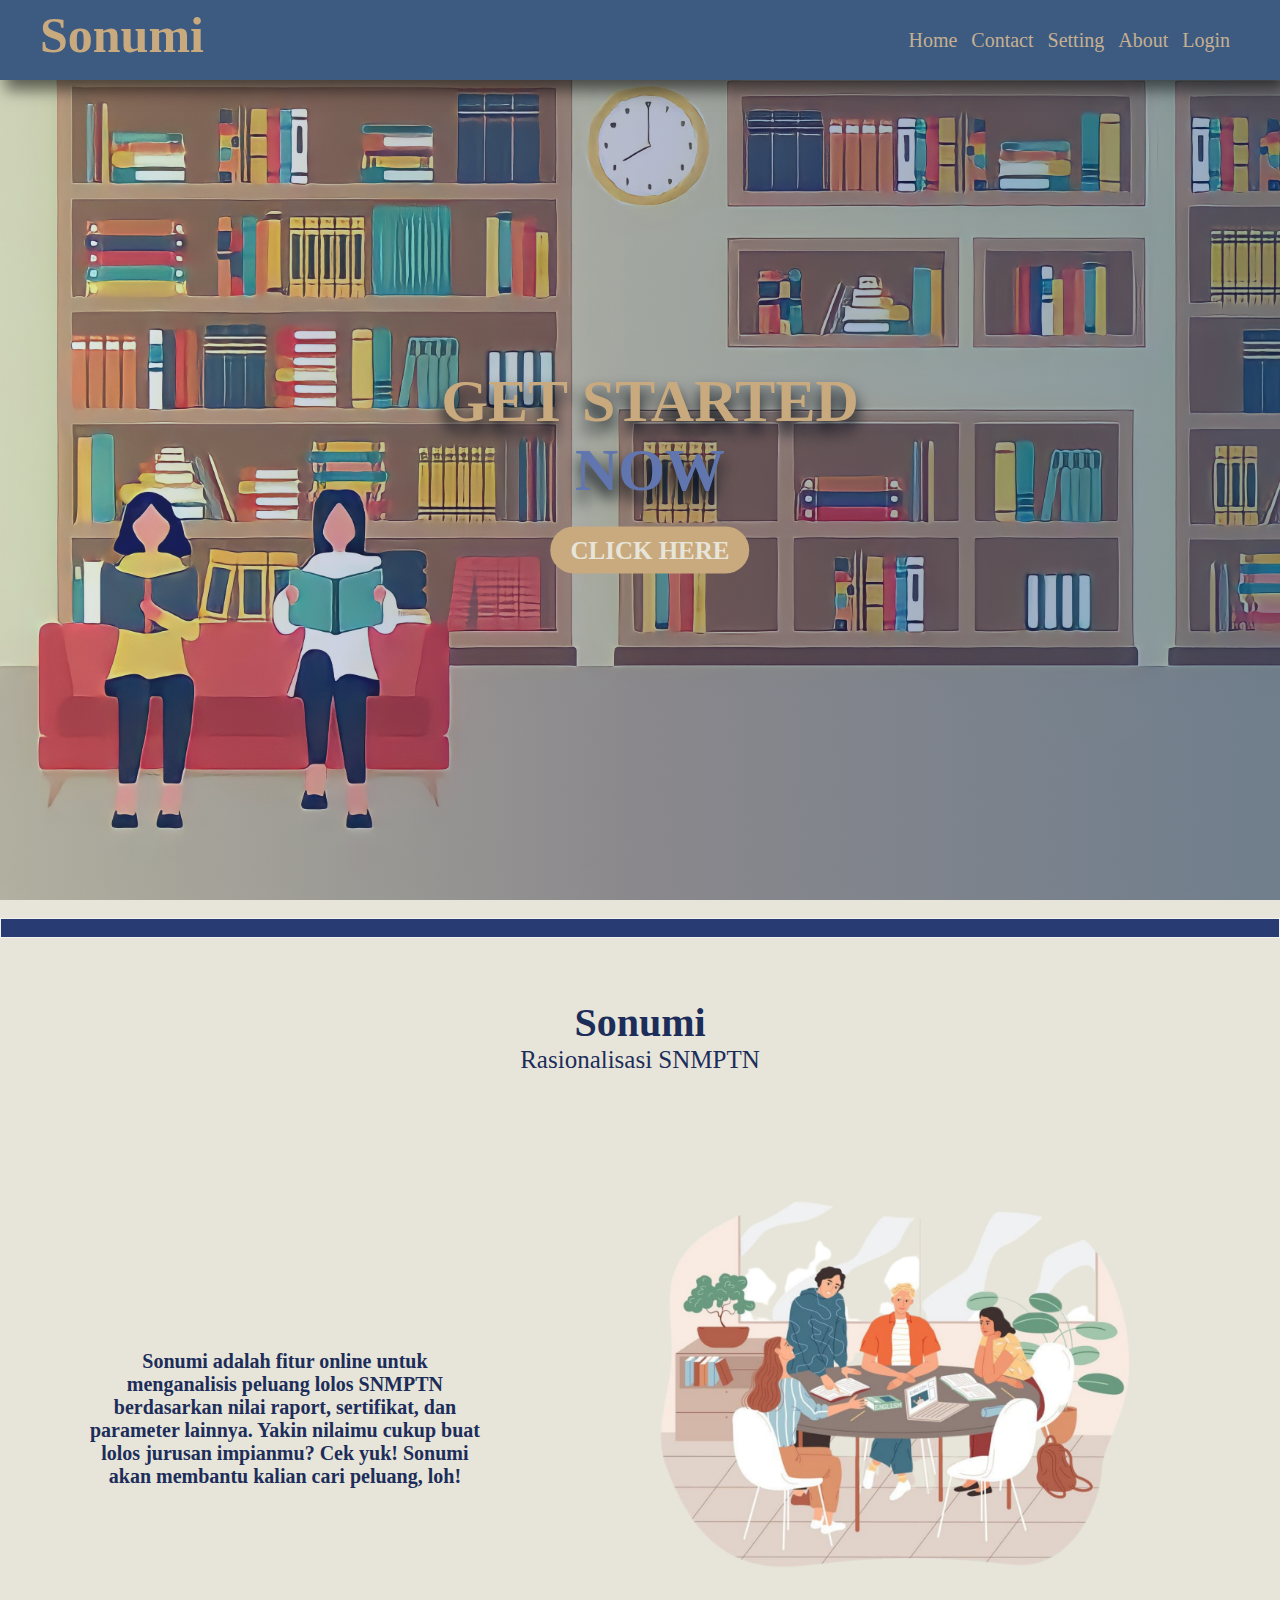
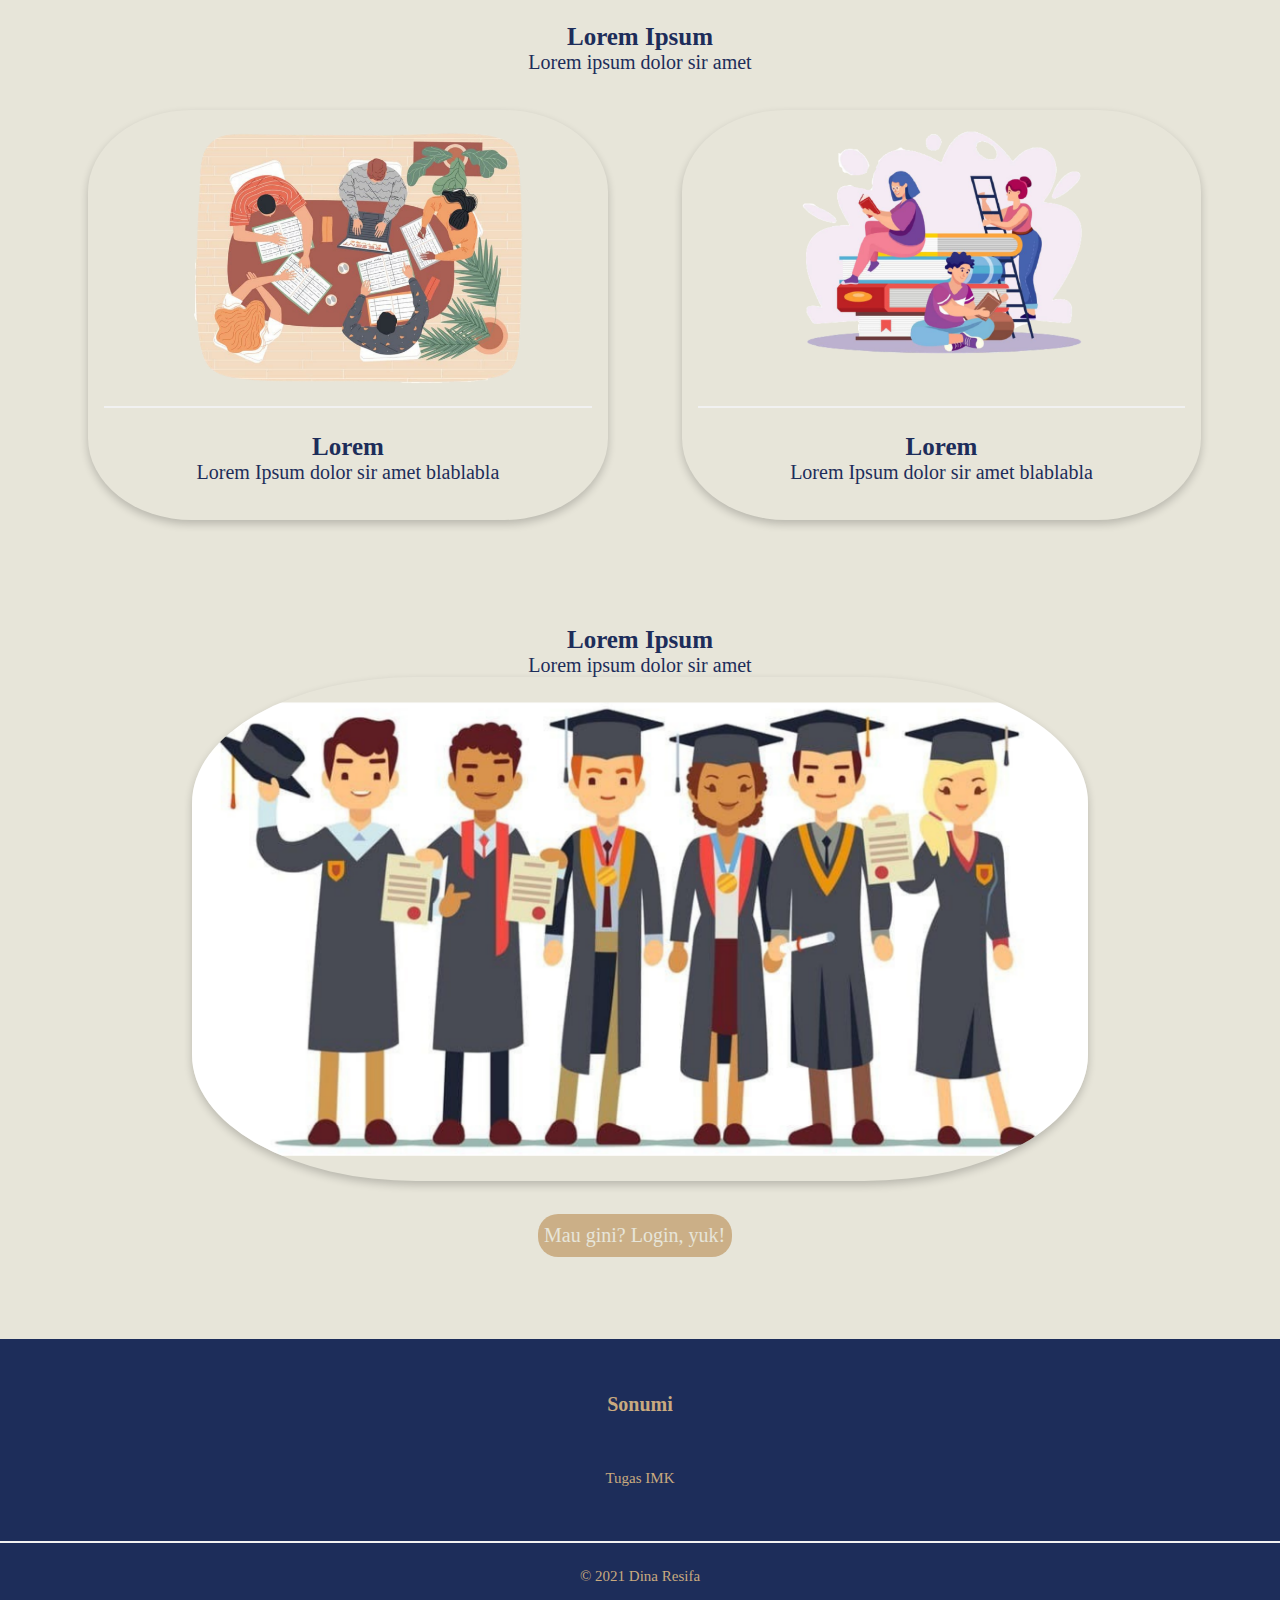
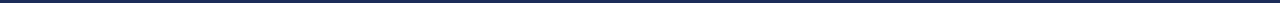
<file: index.html>
<!DOCTYPE html>
<html>
    <head>
        <title>Web IMK</title>
        <link href="style.css" type="text/css" rel="stylesheet" />
        <script src="isi.js"></script>
    </head>
    <body> 
        <header class="header">
            <div class="iniHeader">
                <h1 class="logo" id="logo"><a href="#">Sonumi</a></h1>  
                <nav class="navigation">
                    <a href="index.html">Home</a>
                    <a href="#">Contact</a>
                    <a href="#">Setting</a>
                    <a href="#">About</a>
                    <a button onclick="document.getElementById('id01').style.display='block'" style="width:auto;">Login</button></a>
                </nav>
            </div>
        </header>
        <section class="tlsndiGbr">
            <h1 class="tlsndiGbr-txt" style="color: #c9aa7f;"> Get Started
                <p><span> now </span></p>
                <p><span><a href="#hr" class="button">Click here</a></span></p> 
            </h1>     
        </section>
        <br>
        <hr id="hr" size="20px" color="#283B72">
        <br><br>
        <div class="isi">
            <h2 id="body1"> Sonumi </h2>
            <p style="font-size: 25px;"> Rasionalisasi SNMPTN </p>
            <br><br><br>
            <div class="gbrdanDesk">
                <img class="kanan" src="1.png"/>
                <br>
                <h3 id="tulisanDesk"> Sonumi adalah fitur online untuk menganalisis peluang lolos SNMPTN berdasarkan nilai raport, sertifikat, dan parameter lainnya. 
                    Yakin nilaimu cukup buat lolos jurusan impianmu? Cek yuk! Sonumi akan membantu kalian cari peluang, loh!
                </h3>
            </div>
            <br><br><br><br>
            
            <h4>Lorem Ipsum</h4>
            <p>Lorem ipsum dolor sir amet</p>
            <br><br>
            <div class="kumpulangbr">
                <div class="kolomgbr">
                    <div class="card">
                        <img src="2.png" alt="Lorem ipsum" style="width: 100%;">
                        <div class="deskAtas">
                            <hr size="2px" color="#1d2d5a">
                            <h6>Lorem</h6>
                            <p>Lorem Ipsum dolor sir amet blablabla</p>
                            <br><br>
                        </div>
                    </div>
                </div>
                <div class="kolomgbr">
                    <div class="card">
                        <img src="3.png" alt="Lorem ipsum" style="width: 100%;">
                        <div class="deskAtas">
                            <hr size="2px" color="#1d2d5a">
                            <h6>Lorem</h6>
                            <p>Lorem Ipsum dolor sir amet blablabla</p>
                            <br><br>
                        </div>
                    </div>
                </div>
            </div>

            <br><br><br><br><br>
            
            <h4>Lorem Ipsum</h4>
            <p>Lorem ipsum dolor sir amet</p>
            <img class="gambarAkhir" src="4.png" alt="grad">
            <br>
            <button type="submit" class="back"><a href="#logo">Mau gini? Login, yuk!</a></button>
            <br><br><br><br><br>

            <!-- <h5>Tunggu apa lagi? Ayo</h5>

            <button onclick="document.getElementById('id01').style.display='block'" class="tblLogin" style="width:auto; margin-left: 47.5%;">Login</button> -->

            <div id="id01" class="modal">
                <form action="halamanform.html" class="modal-content animate" method="get">
                    <div class="container">
                    <label for="usrname"><b>Username</b></label>
                    <input type="text" placeholder="Enter Username" name="usrname" required>

                    <label for="pswrd"><b>Password</b></label>
                    <input type="password" placeholder="Enter Password" name="pswrd" required>
                        
                    <button type="submit">Login</button>
                    <label>
                        <input type="checkbox" checked="checked" name="remember"> Remember me
                    </label>
                    </div>

                    <div class="container" style="background-color:#E7E5D9">
                        <button type="button" onclick="document.getElementById('id01').style.display='none'" class="cancelbtn">Cancel</button>
                        <span class="psw">Belum punya akun? <a button onclick="document.getElementById('id02').style.display='block'" style="width:auto; color:dodgerblue; cursor: pointer;">Register</button></a></span> 
                    </div>
                </form>
            </div>

            <!-- <h6>Belum punya akun?</h6>

            <button onclick="document.getElementById('id02').style.display='block'" class="tblSignUp" style="width:auto; margin-left: 47%;">Sign Up</button> -->

            <div id="id02" class="modal2">
                <!-- <span onclick="document.getElementById('id02').style.display='none'" class="close2" title="Close Modal">&times;</span> -->
                <form action="halamanform.html" class="modal-content2 animate" method="get">
                    <div class="container2">
                    <h1 id="register">Sign Up</h1>
                    <p>Isi form ini untuk membuat akun.</p>
                    <hr>
                    <label for="email"><b>Email</b></label>
                    <input type="text" placeholder="Enter Email" name="email" required>

                    <label for="psw"><b>Password</b></label>
                    <input type="password" placeholder="Enter Password" name="psw" required>

                    <label for="psw-repeat"><b>Repeat Password</b></label>
                    <input type="password" placeholder="Repeat Password" name="psw-repeat" required>
                    
                    <label>
                        <input type="checkbox" checked="checked" name="remember" style="margin-bottom:15px"> Remember me
                    </label>

                    <p>Sudah punya akun? <a button onclick="document.getElementById('id01').style.display='block'" style="width:auto; color:dodgerblue; cursor: pointer;">Login</button></a>.</p>
                    <br>
                    <button type="button" onclick="document.getElementById('id02').style.display='none'" class="cancelbtn2" sty>Cancel</button>
                    <button type="submit" class="signupbtn2">Sign Up</button>
                    
                    </div>
                </form>
        </div>
        </div>
        
        <footer id="footer" style="background-color: #1d2d5a">
            <div class="footer_copyright">
                <span
                    class="footer" style="color: #c9aa7f;">
                    <br><br><br>
                    <span><p style="font-weight: bold; font-size: 20px;">Sonumi</p></span>
                    <br><br><br>
                    <span><p>Tugas IMK</p></span>
                    <br><br><br>
                    <hr size="0.1px" color="c9aa7f">
                    <p> © 2021 Dina Resifa </p>
                    <br>
                </span>
            </div>
        </footer>
    </body>
</html>
</file>
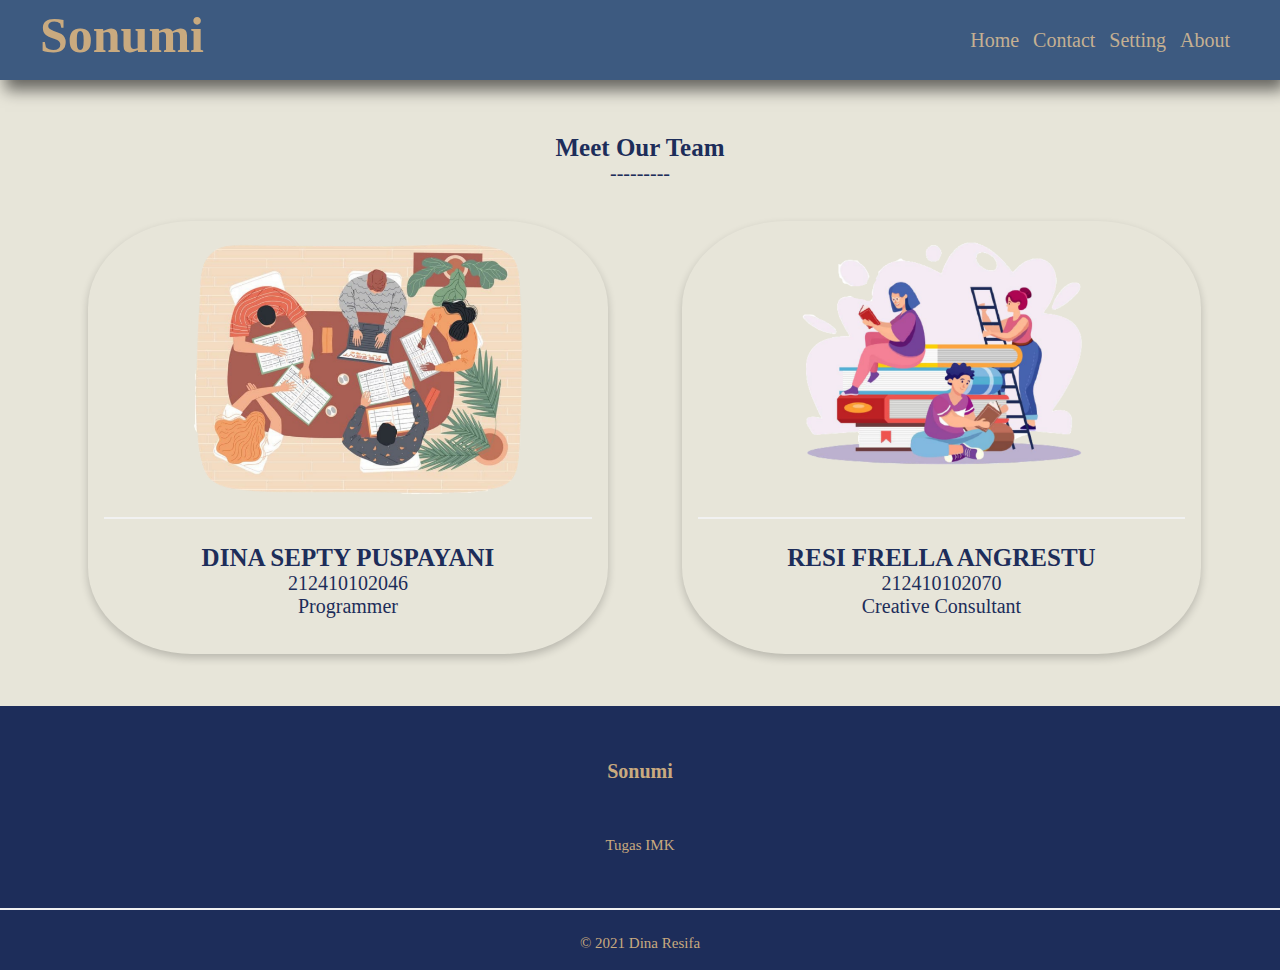
<file: about.html>
<!DOCTYPE html>
<html>
    <head>
        <title>Web IMK</title>
        <link href="style.css" type="text/css" rel="stylesheet" />
        <script src="isi.js"></script>
    </head>
    <body> 
        <header class="header3" id="header3">
            <div class="iniHeader">
                <h1 class="logo" id="logo"><a href="#">Sonumi</a></h1>  
                <nav class="navigation">
                    <a href="index.html">Home</a>
                    <a href="contact.html">Contact</a>
                    <a href="#">Setting</a>
                    <a href="about.html">About</a>
                </nav>
            </div>
        </header> 
        <br><br><br>
        <h4>Meet Our Team</h4>
        <p>---------</p>
        <br><br>
        <div class="kumpulangbr">
            <div class="kolomgbr">
                <div class="card">
                    <img src="2.png" alt="Lorem ipsum" style="width: 100%;">
                    <div class="deskAtas">
                        <hr size="2px" color="#1d2d5a">
                        <h6>DINA SEPTY PUSPAYANI</h6>
                        <p style="padding: 0 10px 0 10px;">212410102046</p>
                        <p style="padding: 0 10px 0 10px;">Programmer</p>
                        <br><br>
                    </div>
                </div>
            </div>
            <div class="kolomgbr">
                <div class="card">
                    <img src="3.png" alt="Lorem ipsum" style="width: 100%;">
                    <div class="deskAtas">
                        <hr size="2px" color="#1d2d5a">
                        <h6>RESI FRELLA ANGRESTU</h6>
                        <p style="padding: 0 10px 0 10px;">212410102070</p>
                        <p style="padding: 0 10px 0 10px;">Creative Consultant</p>
                        <br><br>
                    </div>
                </div>
            </div>
        </div>
        <br><br>
        <footer id="footer" style="background-color: #1d2d5a">
            <div class="footer_copyright">
                <span
                    class="footer" style="color: #c9aa7f;">
                    <br><br><br>
                    <span><p style="font-weight: bold; font-size: 20px;">Sonumi</p></span>
                    <br><br><br>
                    <span><p>Tugas IMK</p></span>
                    <br><br><br>
                    <hr size="0.1px" color="c9aa7f">
                    <p> © 2021 Dina Resifa </p>
                    <br>
                </span>
            </div>
        </footer>
    </body>
</html>
</file>
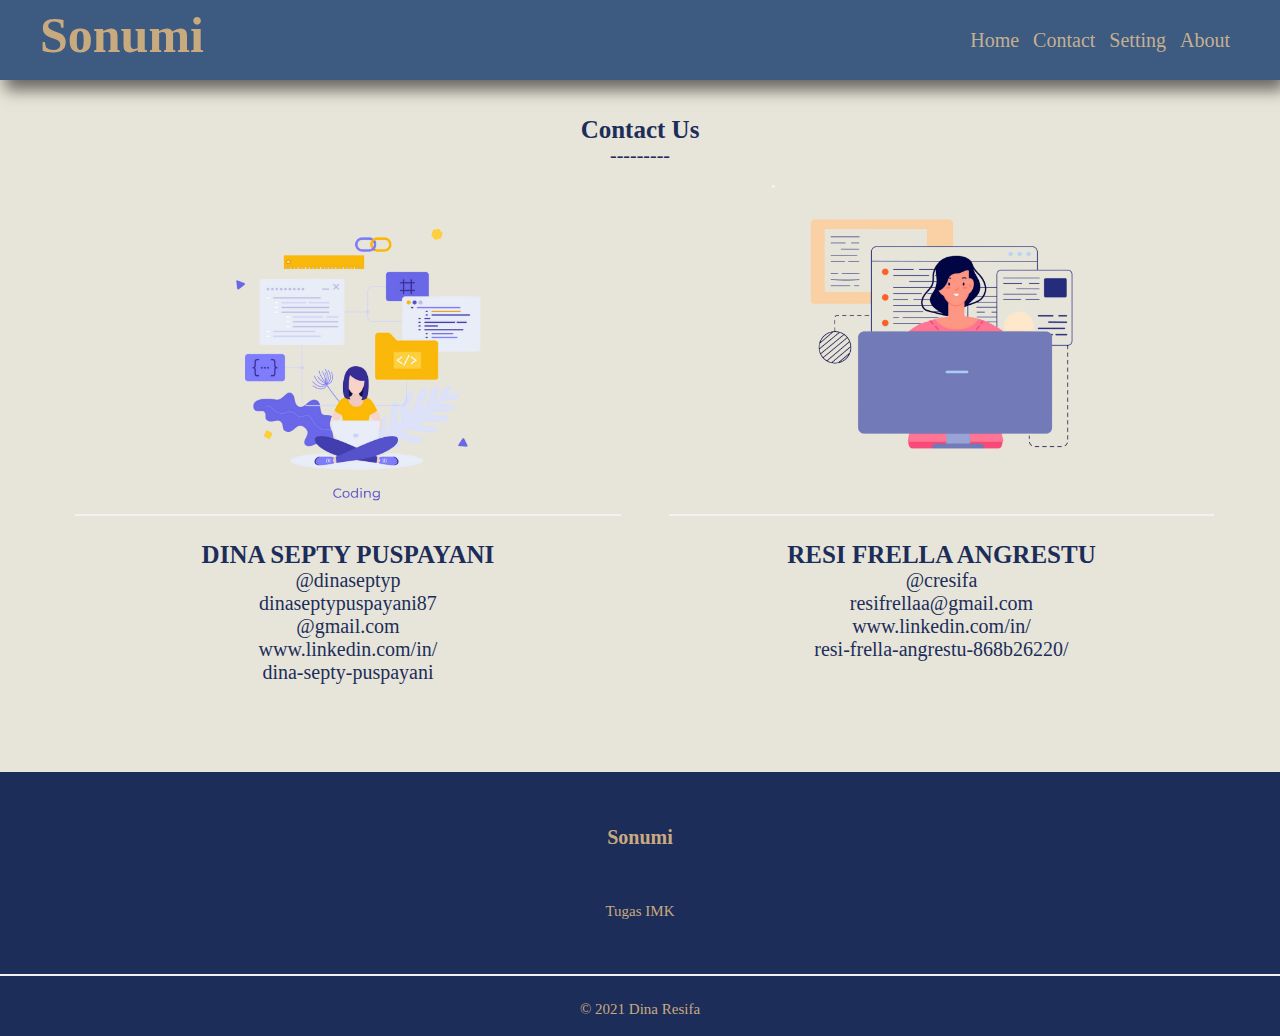
<file: contact.html>
<!DOCTYPE html>
<html>
    <head>
        <title>Web IMK</title>
        <link href="style.css" type="text/css" rel="stylesheet" />
        <script src="isi.js"></script>
    </head>
    <body> 
        <header class="header2" id="header2">
            <div class="iniHeader">
                <h1 class="logo" id="logo"><a href="#">Sonumi</a></h1>  
                <nav class="navigation">
                    <a href="index.html">Home</a>
                    <a href="contact.html">Contact</a>
                    <a href="#">Setting</a>
                    <a href="about.html">About</a>
                </nav>
            </div>
        </header>
        <br><br>
        <h4>Contact Us</h4>
        <p>---------</p>
        <br>
        <div class="kumpulangbr">
            <div class="kolomgbr">
                <div class="card2">
                    <img src="10.jpg" alt="Lorem ipsum" style="width: 100%;">
                    <div class="deskAtas">
                        <hr size="2px" color="#1d2d5a">
                        <h6>DINA SEPTY PUSPAYANI</h6>
                        <p style="padding: 0 10px 0 10px;">@dinaseptyp</p>
                        <p style="padding: 0 10px 0 10px;">dinaseptypuspayani87</p>
                        <p style="padding: 0 10px 0 10px;">@gmail.com</p>
                        <p style="padding: 0 10px 0 10px;">www.linkedin.com/in/</p>
                        <p style="padding: 0 10px 0 10px;">dina-septy-puspayani</p>   
                        <br><br>
                    </div>
                </div>
            </div>
            <div class="kolomgbr">
                <div class="card2">
                    <img src="11.jpg" alt="Lorem ipsum" style="width: 100%;">
                    <div class="deskAtas">
                        <hr size="2px" color="#1d2d5a">
                        <h6>RESI FRELLA ANGRESTU</h6>
                        <p style="padding: 0 10px 0 10px;">@cresifa</p>
                        <p style="padding: 0 10px 0 10px;">resifrellaa@gmail.com</p>
                        <p style="padding: 0 10px 0 10px;">www.linkedin.com/in/</p>
                        <p style="padding: 0 10px 0 10px;">resi-frella-angrestu-868b26220/</p>
                        <br><br>
                    </div>
                </div>
            </div>
        </div>
        <br><br>
        <footer id="footer" style="background-color: #1d2d5a">
            <div class="footer_copyright">
                <span
                    class="footer" style="color: #c9aa7f;">
                    <br><br><br>
                    <span><p style="font-weight: bold; font-size: 20px;">Sonumi</p></span>
                    <br><br><br>
                    <span><p>Tugas IMK</p></span>
                    <br><br><br>
                    <hr size="0.1px" color="c9aa7f">
                    <p> © 2021 Dina Resifa </p>
                    <br>
                </span>
            </div>
        </footer>
    </body>
</html>
</file>
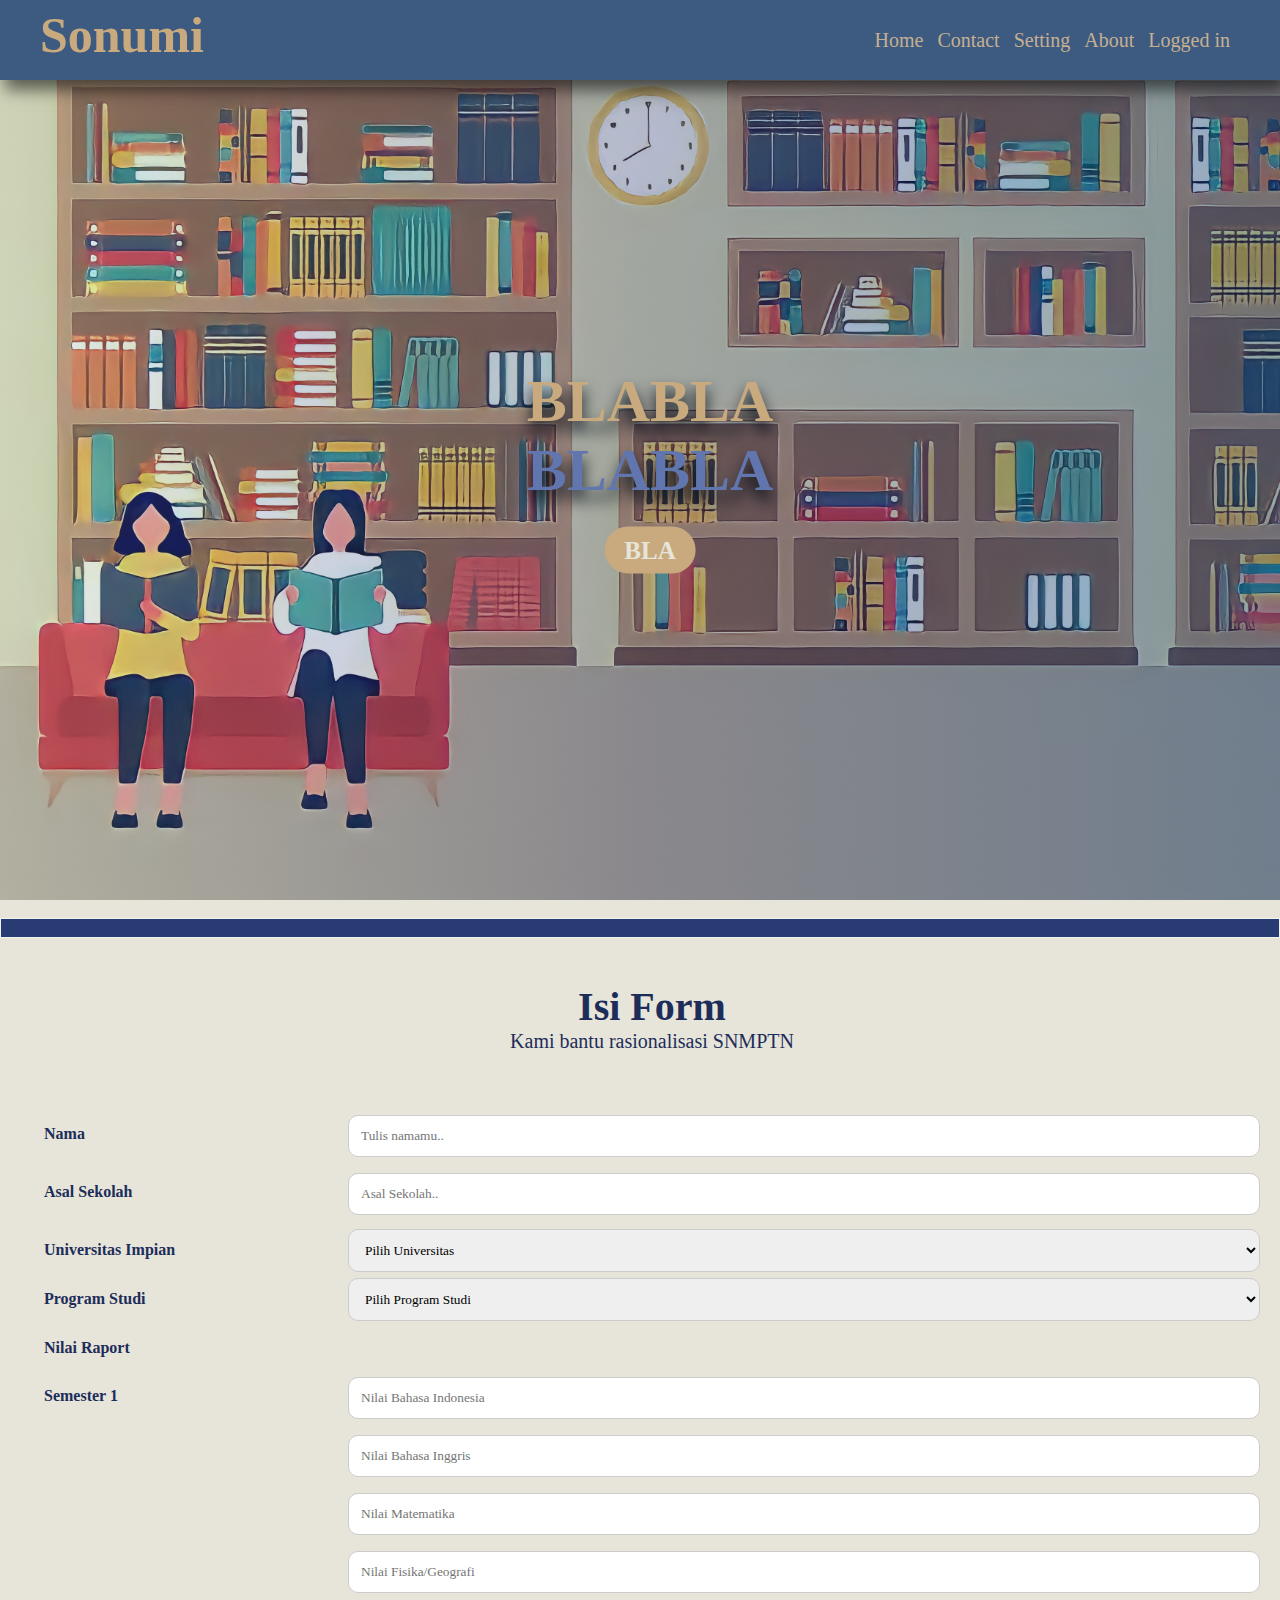
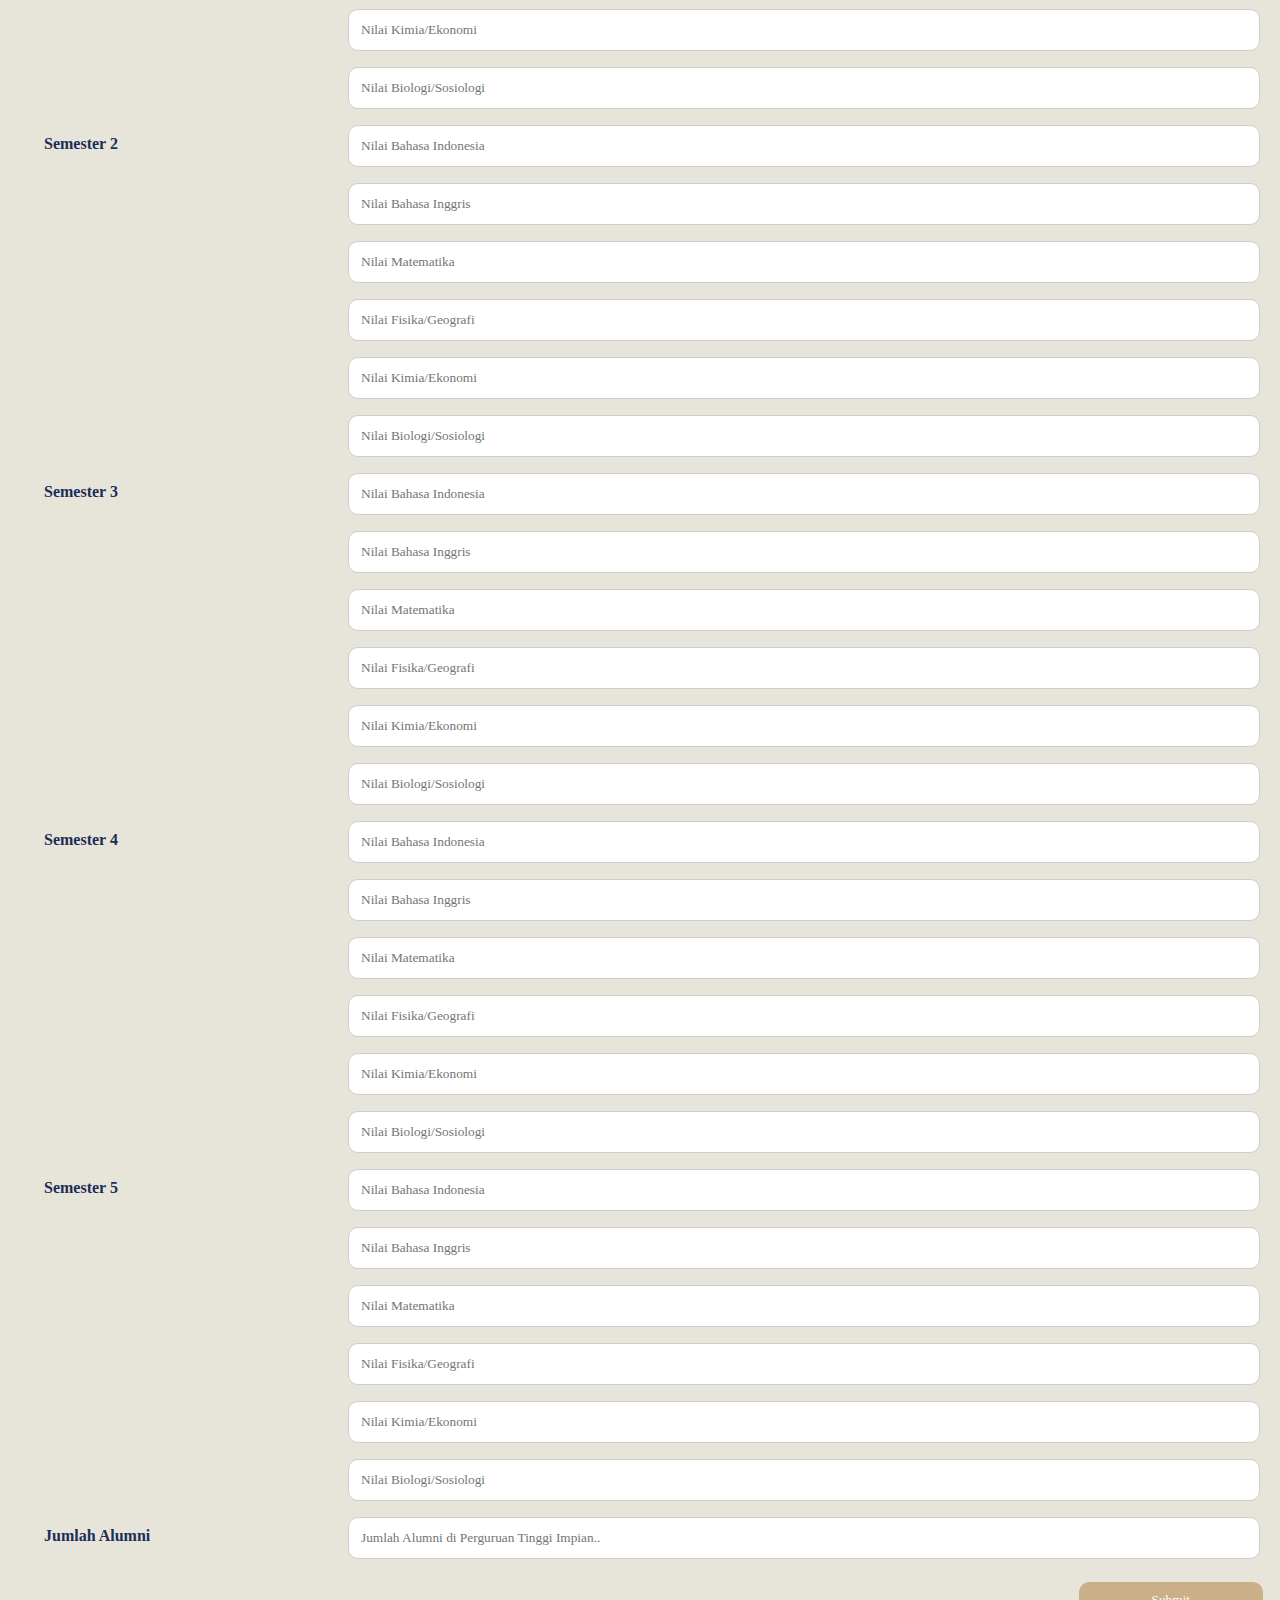
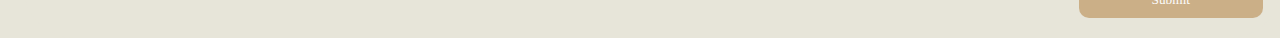
<file: halamanform.html>
<!DOCTYPE html>
<html>
    <head>
        <title>Web IMK</title>
        <link href="style.css" type="text/css" rel="stylesheet" />
    </head>
    <body>
        <header class="header">
            <div class="iniHeader">
                <h1 class="logo"><a href="#">Sonumi</a></h1>  
                <nav class="navigation">
                    <a href="index.html">Home</a>
                    <a href="#">Contact</a>
                    <a href="#">Setting</a>
                    <a href="#">About</a>
                    <a href="#">Logged in</a>
                </nav>
            </div>
            <section class="tlsndiGbr">
                <h1 class="tlsndiGbr-txt"
                    <span> Blabla</span>
                    <p><span> blabla </span></p>
                    <p><span><a href="#hr" class="button">bla</a></span></p>      
            </section>
        </header>
        <br>
        <hr id="hr" size="20px" color="#283B72">
        <div class="programForm" id="bodyForm">
            <h2>Isi Form</h2>
            <p>Kami bantu rasionalisasi SNMPTN</p>
            <br><br><br>
            <div class="row">
                <div class="desForm">
                    <label for="nama">Nama</label>
                </div>
                <div class="isiForm">
                    <input type="text" id="nama" name="namaPanjang" placeholder="Tulis namamu..">
                </div>
            </div>
            <div class="row">
                <div class="desForm">
                    <label for="asalSekolah">Asal Sekolah</label>
                </div>
                <div class="isiForm">
                    <input type="text" id="asal" name="asalSekolah" placeholder="Asal Sekolah..">
                </div>
            </div>
            <div class="row">
                <div class="desForm">
                    <label for="univ">Universitas Impian</label>
                </div>
                <div class="isiForm2">
                    <select id="univ" name="univ">
                        <option value="Pilih Universitas">Pilih Universitas</option>
                        <option value="Institut Pertanian Bogor">Institut Pertanian Bogor</option>
                        <option value="Institut Teknologi Bandung">Institut Teknologi Bandung</option>
                        <option value="Institut Teknologi Kalimantan">Institut Teknologi Kalimantan</option>
                        <option value="Institut Teknologi Sepuluh Nopember">Institut Teknologi Sepuluh Nopember</option>
                        <option value="Institut Teknologi Sumatera">Institut Teknologi Sumatera</option>
                        <option value="ISBI Aceh">ISBI Aceh</option>
                        <option value="ISI Denpasar">ISI Denpasar</option>
                        <option value="ISI Surakarta">ISI Surakarta</option>
                        <option value="ISI Yogyakarta">ISI Yogyakarta</option>
                        <option value="UIN Sunan Ampel Surabaya">UIN Sunan Ampel Surabaya</option>
                        <option value="UIN Sunan Kalijaga Yogyakarta">UIN Sunan Kalijaga Yogyakarta</option>
                        <option value="UIN Walisongo Semarang">UIN Walisongo Semarang</option>
                        <option value="Universitas Airlangga">Universitas Airlangga</option>
                        <option value="Universitas Andalas">Universitas Andalas</option>
                        <option value="Universitas Brawijaya">Universitas Brawijaya</option>
                        <option value="Universitas Diponegoro">Universitas Diponegoro</option>
                        <option value="Universitas Gadjah Mada">Universitas Gadjah Mada</option>
                        <option value="Universitas Hasanudin">Universitas Hasanudin</option>
                        <option value="Universitas Indonesia">Universitas Indonesia</option>
                        <option value="Universitas Jember">Universitas Jember</option>
                        <option value="Universitas Lambung Mangkurat">Universitas Lambung Mangkurat</option>
                        <option value="Universitas Mataram">Universitas Mataram</option>
                        <option value="Universitas Negeri Jakarta">Universitas Negeri Jakarta</option>
                        <option value="Universitas Negeri Malang">Universitas Negeri Malang</option>
                        <option value="Universitas Negeri Medan">Universitas Negeri Medan</option>
                        <option value="Universitas Negeri Semarang">Universitas Negeri Semarang</option>
                        <option value="Universitas Negeri Surabaya">Universitas Negeri Surabaya</option>
                        <option value="UUniversitas Negeri Yogyakarta">Universitas Negeri Yogyakarta</option>
                        <option value="Universitas Padjajaran">Universitas Padjajaran</option>
                        <option value="Universitas Papua">Universitas Papua</option>
                        <option value="Universitas Pendidikan Indonesia">Universitas Pendidikan Indonesia</option>
                        <option value="Universitas Riau">Universitas Riau</option>
                        <option value="Universitas Sebelas Maret">Universitas Sebelas Maret</option>
                        <option value="Universitas Siliwangi">Universitas Siliwangi</option>
                        <option value="Universitas Sumatera Utara">Universitas Sumatera Utara</option>
                        <option value="Universitas Syiah Kuala">Universitas Syiah Kuala</option>
                        <option value="Universitas Timor">Universitas Timor</option>
                        <option value="Universitas Trunojoyo Madura">Universitas Trunojoyo Madura</option>
                        <option value="Universitas Udayana">Universitas Udayana</option>
                        <option value="UPN Veteran Jakarta">UPN Veteran Jakarta</option>
                        <option value="UPN Veteran Jatim">UPN Veteran Jatim</option>
                        <option value="UPN Veteran Yogyakarta">UPN Veteran Yogyakarta</option>
                    </select>
                </div>
            <div class="row">
                <div class="desForm">
                    <label for="prodi">Program Studi</label>
                </div>
                <div class="isiForm2">
                    <select id="prodi" name="prodi">
                        <option value="Pilih Program Studi">Pilih Program Studi</option>
                        <option value="Administrasi Publik">Administrasi Publik</option> 
                        <option value="Administrasi Bisnis">Administrasi Bisnis</option> 
                        <option value="Agribisnis">Agribisnis</option> 
                        <option value="Agroteknologi">Agroteknologi</option> 
                        <option value="Aktuaria">Aktuaria</option> 
                        <option value="Akuntansi">Akuntansi</option> 
                        <option value="Arsitektur">Arsitektur</option> 
                        <option value="Biokimia">Biokimia</option> 
                        <option value="Biologi">Biologi</option> 
                        <option value="Bioteknologi">Bioteknologi</option> 
                        <option value="Budidaya Perairan">Budidaya Perairan</option> 
                        <option value="Desain Komunikasi Visual (DKV)">Desain Komunikasi Visual (DKV)</option> 
                        <option value="Ekonomi">Ekonomi</option> 
                        <option value="Ekonomi Industri">Ekonomi Industri</option> 
                        <option value="Ekonomi Pembangunan">Ekonomi Pembangunan</option> 
                        <option value="Farmasi">Farmasi</option> 
                        <option value="Filsafat">Filsafat</option> 
                        <option value="Fisika">Fisika</option> 
                        <option value="Geofisika">Geofisika</option> 
                        <option value="Geografi">Geografi</option> 
                        <option value="Hubungan Internasional">Hubungan Internasional</option> 
                        <option value="Hubungan Masyarakat">Hubungan MAsyarakat</option> 
                        <option value="Ilmu Gizi">Ilmu Gizi</option> 
                        <option value="Ilmu Hukum">Ilmu Hukum</option> 
                        <option value="Ilmu Kelautan">Ilmu Kelautan</option> 
                        <option value="Ilmu Keperawatan">Ilmu Keperawatan</option> 
                        <option value="Ilmu Komputer">Ilmu Komputer</option> 
                        <option value="Ilmu Komunikasi">Ilmu Komunikasi</option> 
                        <option value="Ilmu Pangan">Ilmu Pangan</option> 
                        <option value="Ilmu Perpustakaan">Ilmu Perpustakaan</option> 
                        <option value="Ilmu Politik">Ilmu Politik</option> 
                        <option value="Ilmu Sejarah">Ilmu Sejarah</option> 
                        <option value="Informatika">Informatika</option> 
                        <option value="Jurnalistik">Juralistik</option> 
                        <option value="Kebidanan">Kebidanan</option> 
                        <option value="Kedokteran">Kedokteran</option> 
                        <option value="Kedokteran Gigi">Kedokteran Gigi</option> 
                        <option value="Kedokteran Hewan">Kedokteran Hewan</option> 
                        <option value="Kehutanan">Kehutanan</option> 
                        <option value="Kesehatan Masyarakat">Kesehatan Masyarakat</option> 
                        <option value="Kimia">Kimia</option> 
                        <option value="Kriminologi">Kriminologi</option> 
                        <option value="Manajemen">Manajemen</option> 
                        <option value="Matematika">Matematika</option> 
                        <option value="Matematika Bisnis">Matematika Bisnis</option> 
                        <option value="Oseanografi">Oseanografi</option> 
                        <option value="Pariwisata">Pariwisata</option> 
                        <option value="Pendidikan Agama Islam">Pendidikan Agama Islam</option> 
                        <option value="Pendidikan Anak Usia Dini (PAUD)">Pendidikan Anak Usia Dini (PAUD)</option> 
                        <option value="Pendidikan Bahasa dan Sastra Indonesia">Pendidikan Bahasa dan Sastra Indonesia</option> 
                        <option value="Pendidikan Guru Sekolah Dasar (PGSD0">Pendidikan Guru Sekolah Dasar (PGSD)</option> 
                        <option value="Pendidikan Ilmu Pengetahuan Alam">Pendidikan Ilmu Pengetahuan Alam</option> 
                        <option value="Pendidikan Kepolisian">Pendidikan Kepolisian</option> 
                        <option value="Pendidikan Matematika">Pendidikan Matematika</option> 
                        <option value="Pendidikan Militer">Pendidikan Militer</option> 
                        <option value="Penerbang (Pendidikan Pilot)">Penerbang (Pendidikan Pilot)</option> 
                        <option value="Periklanan">Periklanan</option> 
                        <option value="Peternakan">Peternakan</option> 
                        <option value="Psikologi">Psikologi</option> 
                        <option value="Sistem Informasi">Sistem Informasi</option> 
                        <option value="Sosiologi">Sosiologi</option> 
                        <option value="Statistika">Statistika</option> 
                        <option value="Sastra Arab">Sastra Arab</option> 
                        <option value="Sastra Belanda">Sastra Belanda</option> 
                        <option value="Sastra Cina">Sastra Cina</option> 
                        <option value="Sastra Indonesia">Sastra Indonesia</option> 
                        <option value="Sastra Inggris">Sastra Inggris</option> 
                        <option value="Sastra Jepang">Sastra Jepang</option> 
                        <option value="Sastra Jerman">Sastra Jerman</option> 
                        <option value="Sastra Korea">Sastra Korea</option> 
                        <option value="Sastra Perancis">Sastra Perancis</option> 
                        <option value="Sastra Rusia">Sastra Rusia</option> 
                        <option value="Sumber Daya Perairan">Sumber Daya Perairan</option>
                        <option value="Tata Boga">Tata Boga</option> 
                        <option value="Teknik Elektro">Teknik Elektro</option> 
                        <option value="Teknik Fisika">Teknik Fisika</option> 
                        <option value="Teknik Industri">Teknik Industri</option> 
                        <option value="Teknik Informatika">Teknik Informatika</option> 
                        <option value="Teknik Kelautan">Teknik Kelautan</option> 
                        <option value="Teknik Kimia">Teknik Kimia</option> 
                        <option value="Teknik Lingkungan">Teknik Lingkungan</option> 
                        <option value="Teknik Mesin">Teknik Mesin</option> 
                        <option value="Teknik Perencanaan Wilayah dan Kota">Teknik Perencanaan Wilayah dan Kota</option> 
                        <option value="Teknik Pertambangan">Teknik Pertambangan</option> 
                        <option value="Teknik Sipil">Teknik Sipil</option> 
                        <option value="Teknologi Hasil Hutan">Teknologi Hasil Hutan</option> 
                        <option value="Teknologi Hasil Perikanan">Teknologi Hasil Perikanan</option> 
                        <option value="Teknologi Industri Pertanian">Teknologi Industri Pertanian</option> 
                        <option value="Teknologi Informasi">Teknologi Informasi</option>
                    </select>
                </div>
            </div>
            <div class="row">
                <div class="desForm">
                    <label for="nilai">Nilai Raport</label>
                </div>
            </div>
            <div class="row">
                <div class="desForm">
                    <label for="semester1">Semester 1</label>
                </div>
                <div class="isiForm">
                    <input type="text" id="bindo" name="baindo" placeholder="Nilai Bahasa Indonesia">
                    <input type="text" id="bing" name="baing" placeholder="Nilai Bahasa Inggris">
                    <input type="text" id="mat" name="math" placeholder="Nilai Matematika">
                    <input type="text" id="fisgeo" name="fisigeo" placeholder="Nilai Fisika/Geografi">
                    <input type="text" id="kimeko" name="kimieko" placeholder="Nilai Kimia/Ekonomi">
                    <input type="text" id="biosos" name="biososi" placeholder="Nilai Biologi/Sosiologi">
                </div>
            </div>
            <div class="row">
                <div class="desForm">
                    <label for="semester2">Semester 2</label>
                </div>
                <div class="isiForm">
                    <input type="text" id="bindo" name="baindo" placeholder="Nilai Bahasa Indonesia">
                    <input type="text" id="bing" name="baing" placeholder="Nilai Bahasa Inggris">
                    <input type="text" id="mat" name="math" placeholder="Nilai Matematika">
                    <input type="text" id="fisgeo" name="fisigeo" placeholder="Nilai Fisika/Geografi">
                    <input type="text" id="kimeko" name="kimieko" placeholder="Nilai Kimia/Ekonomi">
                    <input type="text" id="biosos" name="biososi" placeholder="Nilai Biologi/Sosiologi">
                </div>
            </div>
            <div class="row">
                <div class="desForm">
                    <label for="semester3">Semester 3</label>
                </div>
                <div class="isiForm">
                    <input type="text" id="bindo" name="baindo" placeholder="Nilai Bahasa Indonesia">
                    <input type="text" id="bing" name="baing" placeholder="Nilai Bahasa Inggris">
                    <input type="text" id="mat" name="math" placeholder="Nilai Matematika">
                    <input type="text" id="fisgeo" name="fisigeo" placeholder="Nilai Fisika/Geografi">
                    <input type="text" id="kimeko" name="kimieko" placeholder="Nilai Kimia/Ekonomi">
                    <input type="text" id="biosos" name="biososi" placeholder="Nilai Biologi/Sosiologi">
                </div>
            </div>
            <div class="row">
                <div class="desForm">
                    <label for="semester4">Semester 4</label>
                </div>
                <div class="isiForm">
                    <input type="text" id="bindo" name="baindo" placeholder="Nilai Bahasa Indonesia">
                    <input type="text" id="bing" name="baing" placeholder="Nilai Bahasa Inggris">
                    <input type="text" id="mat" name="math" placeholder="Nilai Matematika">
                    <input type="text" id="fisgeo" name="fisigeo" placeholder="Nilai Fisika/Geografi">
                    <input type="text" id="kimeko" name="kimieko" placeholder="Nilai Kimia/Ekonomi">
                    <input type="text" id="biosos" name="biososi" placeholder="Nilai Biologi/Sosiologi">
                </div>
            </div>
            <div class="row">
                <div class="desForm">
                    <label for="semester5">Semester 5</label>
                </div>
                <div class="isiForm">
                    <input type="text" id="bindo" name="baindo" placeholder="Nilai Bahasa Indonesia">
                    <input type="text" id="bing" name="baing" placeholder="Nilai Bahasa Inggris">
                    <input type="text" id="mat" name="math" placeholder="Nilai Matematika">
                    <input type="text" id="fisgeo" name="fisigeo" placeholder="Nilai Fisika/Geografi">
                    <input type="text" id="kimeko" name="kimieko" placeholder="Nilai Kimia/Ekonomi">
                    <input type="text" id="biosos" name="biososi" placeholder="Nilai Biologi/Sosiologi">
                </div>
            <div class="row">
                <div class="desForm">
                    <label for="alumni">Jumlah Alumni</label>
                </div>
                <div class="isiForm">
                    <input type="text" id="alumni" name="njumlahAlumni" placeholder="Jumlah Alumni di Perguruan Tinggi Impian..">
                </div>
            </div>
            <div class="row">
                <button type="submit" class="submit">Submit</button>
            </div>    
        </div>
    </body>
    
</html>
</file>
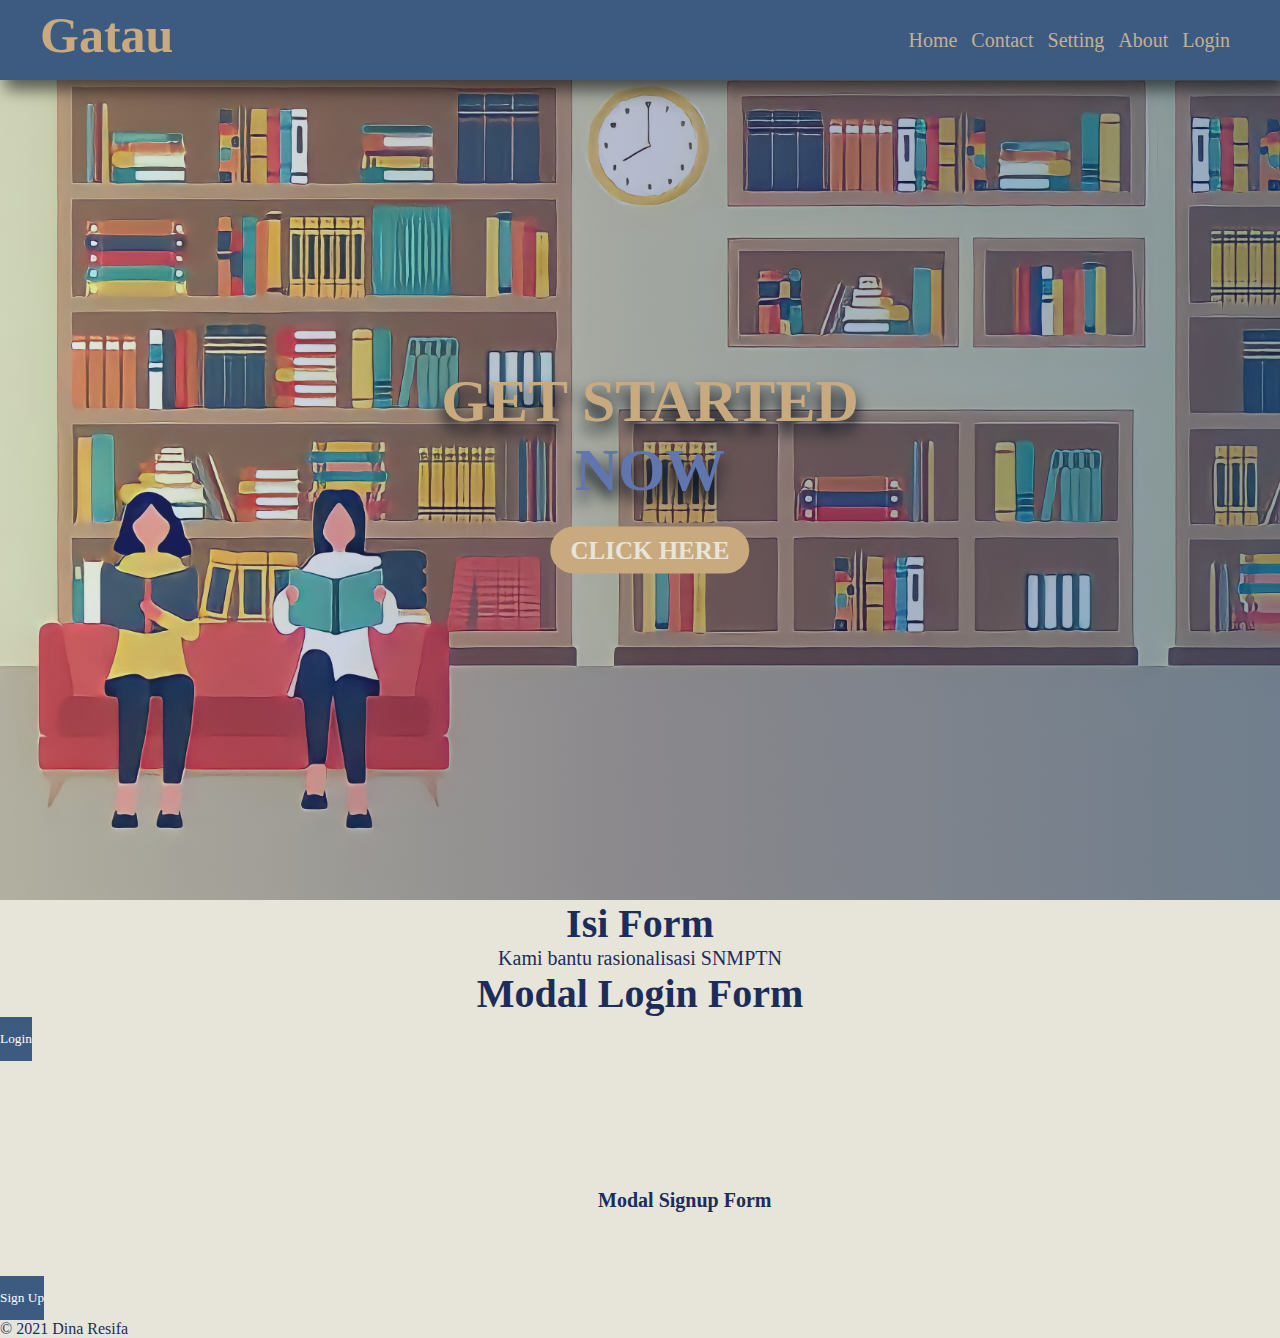
<file: univ dan jurusan.html>
<!DOCTYPE html>
<html>
    <head>
        <title>Web IMK</title>
        <link href="style.css" type="text/css" rel="stylesheet" />
        <link href="isi.js" type="program/js" rel="kerjasheet" />
    </head>
    <body> 
        <header class="header">
            <div class="iniHeader">
                <h1 class="logo"><a href="#">Gatau</a></h1>  
                <nav class="navigation">
                    <a href="#">Home</a>
                    <a href="#">Contact</a>
                    <a href="#">Setting</a>
                    <a href="#">About</a>
                    <a button onclick="document.getElementById('id01').style.display='block'" style="width:auto;">Login</button></a>
                </nav>
            </div>
        </header>
        <section class="tlsndiGbr">
            <h1 class="tlsndiGbr-txt"
                <span> Get Started</span>
                <p><span> now </span></p>
                <p><span><a href="halamanform.html" class="button">Click here</a></span></p>      
        </section>
        <h2 id="body1"> Isi Form</h2>
        <p>Kami bantu rasionalisasi SNMPTN</p>
        <h2>Modal Login Form</h2>

        <button onclick="document.getElementById('id01').style.display='block'" style="width:auto;">Login</button>

        <div id="id01" class="modal">
            <form class="modal-content animate" method="post">
                <div class="container">
                    <label for="uname"><b>Username</b></label>
                    <input type="text" placeholder="Enter Username" name="uname" required>

                    <label for="psw"><b>Password</b></label>
                    <input type="password" placeholder="Enter Password" name="psw" required>
                        
                    <button type="submit">Login</button>
                    <label>
                        <input type="checkbox" checked="checked" name="remember"> Remember me
                    </label>
                    </div>

                    <div class="container" style="background-color:#f1f1f1">
                    <button type="button" onclick="document.getElementById('id01').style.display='none'" class="cancelbtn">Cancel</button>
                    <span class="psw">Belum punya akun? <a button onclick="document.getElementById('id02').style.display='block'" style="width:auto;">Register</button></a></span> 
                </div>
            </form>
        </div>

        <h3>Modal Signup Form</h3>

        <button onclick="document.getElementById('id02').style.display='block'" style="width:auto;">Sign Up</button>

        <div id="id02" class="modal2">
        <span onclick="document.getElementById('id02').style.display='none'" class="close2" title="Close Modal">&times;</span>
            <form class="modal-content2">
                <div class="container2">
                <h1 id="register">Sign Up</h1>
                <p>Please fill in this form to create an account.</p>
                <hr>
                <label for="email"><b>Email</b></label>
                <input type="text" placeholder="Enter Email" name="email" required>

                <label for="psw"><b>Password</b></label>
                <input type="password" placeholder="Enter Password" name="psw" required>

                <label for="psw-repeat"><b>Repeat Password</b></label>
                <input type="password" placeholder="Repeat Password" name="psw-repeat" required>
                
                <label>
                    <input type="checkbox" checked="checked" name="remember" style="margin-bottom:15px"> Remember me
                </label>

                <p>Already have an account? <a button onclick="document.getElementById('id01').style.display='block'" style="width:auto;">Login</button></a>.</p>

                <div class="clearfix2">
                    <button type="button" onclick="document.getElementById('id02').style.display='none'" class="cancelbtn2">Cancel</button>
                    <button type="submit" class="signupbtn2">Sign Up</button>
                </div>
                </div>
            </form>
        </div>


        <footer id="footer" style="background-color: transparent">
            <div class="footer_copyright">
                <span
                    class="footer_copy_text">© 2021 Dina Resifa<a href=""></a>
                </span>
            </div>
        </footer>
    </body>
</html>
</file>
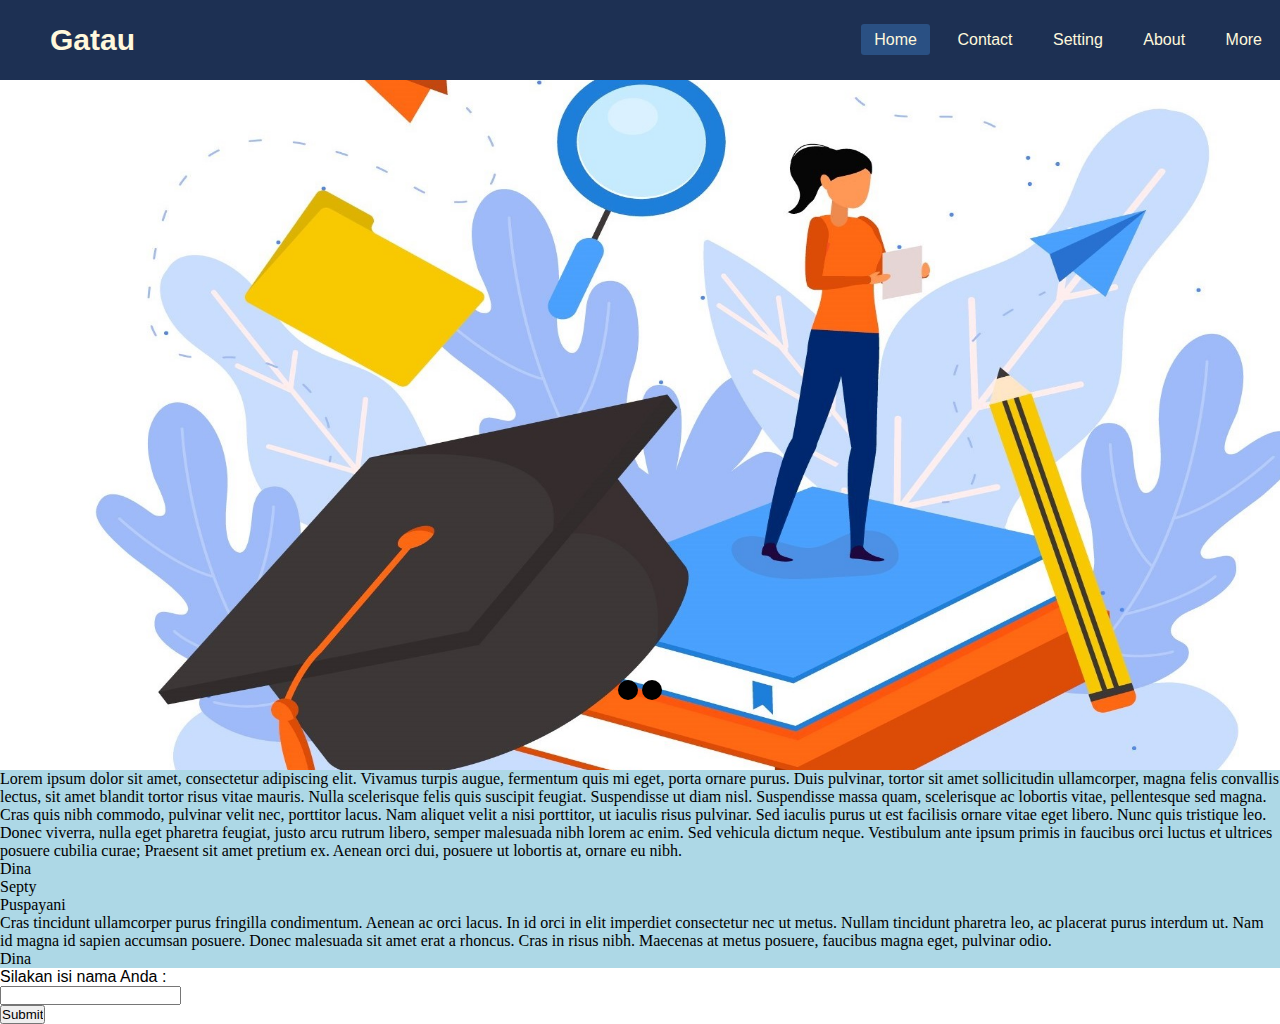
<file: web1.html>
<!DOCTYPE html>
<html>
    <!-- <head>
        <font face = "Blackadder ITC">
        <h1><u>Dina Septy</u></h1>
        </font> -->
    <!-- </head> -->
    <head>
        <title>Web IMK</title>
        <link href="style1.css" type="text/css" rel="stylesheet" />
    <!-- <style>
        body {background:rgb(101, 123, 165);color:cornsilk}
        h1 {font-size:35pt;color:rgb(29, 3, 58)}
        p {font-size: 12pt;font-family: Cambria;text-indent:0.5in}
        form {font-size: 20pt;font-family: Cambria}
    </style> -->
    </head>
    <body>
        <nav>
            <input type="checkbox" id="tmblMore">
            <label for="tmblMore" class="tombolCheck">
                <img class="barAtas" src=more.png> </i>
            </label>
            <label class="logo">Gatau</label>
            <ul>
                <li><a class="klik" href="#">Home</a></li>
                <li><a href="#">Contact</a></li>
                <li><a href="#">Setting</a></li>
                <li><a href="#">About</a></li>
                <li><a href="#">More</a></li>
            </ul>
        </nav>
        
        <section>
        </section>
        
        <section>
            <div class="kotakSlide">
                <span id="slideGambar1"></span>
                <span id="slideGambar2"></span>
                <div class="tempatGambar">
                    <img class="slideGambar" src="1.jpg" width=1408px height=700px>
                    <img class="slideGambar" src="2.jpg" width="1408px" height="700px">
                </div>  
                <div class="kotakTombol">
                    <a href="#slideGambar1" class="tombolSlide"></a>
                    <a href="#slideGambar2" class="tombolSlide"></a>
                </div>
            </div>
        </section>
        <div class="tulisan">
            <font face = "Gill Sans MT">
            <p> Lorem ipsum dolor sit amet, consectetur adipiscing elit. Vivamus turpis augue, fermentum quis mi eget, porta ornare purus. 
                Duis pulvinar, tortor sit amet sollicitudin ullamcorper, magna felis convallis lectus, sit amet blandit tortor risus vitae 
                mauris. Nulla scelerisque felis quis suscipit feugiat. Suspendisse ut diam nisl. Suspendisse massa quam, scelerisque ac 
                lobortis vitae, pellentesque sed magna. Cras quis nibh commodo, pulvinar velit nec, porttitor lacus. Nam aliquet velit a nisi 
                porttitor, ut iaculis risus pulvinar. Sed iaculis purus ut est facilisis ornare vitae eget libero. Nunc quis tristique leo. 
                Donec viverra, nulla eget pharetra feugiat, justo arcu rutrum libero, semper malesuada nibh lorem ac enim. Sed vehicula dictum 
                neque. Vestibulum ante ipsum primis in faucibus orci luctus et ultrices posuere cubilia curae; Praesent sit amet pretium ex. 
                Aenean orci dui, posuere ut lobortis at, ornare eu nibh. </p>
            <p> Dina </p> 
            <p> Septy </p>
            <p> Puspayani </p>

            <p> Cras tincidunt ullamcorper purus fringilla condimentum. Aenean ac orci lacus. In id orci in elit imperdiet consectetur nec ut metus. 
                Nullam tincidunt pharetra leo, ac placerat purus interdum ut. Nam id magna id sapien accumsan posuere. Donec malesuada sit amet erat 
                a rhoncus. Cras in risus nibh. Maecenas at metus posuere, faucibus magna eget, pulvinar odio. </p>
            <p> Dina </p> 
        </div>
            </font>
    <form method="post" action="programForm">
        <label for="Nama">Silakan isi nama Anda : </label><br>
        <input type="teksNama"> <br>
        <input type="Submit">
    </form>
    </body>
</html>
</file>
<file: style.css>
* {
    padding: 0;
    margin: 0;
    text-decoration: none;
    list-style: none;
    box-sizing: border-box;
    font-family: Maven Pro;
}
body {
    font-family: Maven Pro;
    background-color: #E7E5D9;
    color: #1d2d5a;
}
html {
    scroll-behavior: smooth;
}
.header {
    background-image : linear-gradient(to right, rgba(129, 164, 197, 0.199), rgba(46, 60, 122, 0.356), rgba(10, 57, 128, 0.432)), url(perpus.jpg);
    height: 100vh;
    width: 100%;
    background-size: cover;
}
.iniHeader {
    background-color: #3d5a80;
    box-shadow: 5px 10px 15px rgba(0, 0, 0, 0.555);
    padding: 15px 30px;
    height: 50px;
    color: #E7E5D9;
    position: relative;
    z-index: 1;
}
.logo a {
    float: left;
    font-size: 50px;
    font-weight: bold;
    line-height: 30px;
    padding-left: 10px;
    font-family: Montserrat;
    color: #c9aa7f;
    text-decoration: none;
    margin-top: 5px;
}
.logo a:hover {
    color: #1d2d5a;
    transition: ease 0.5s;
}
.navigation {
    line-height: 40px;
    float: right;
    position: relative;
    margin: 0 15px 0 50px;
}
.navigation a {
    display: inline-block;
    padding: 5px;
    text-decoration: none;
    color: #c5b092;
    font-size: 20px;
    cursor: pointer;
    transition: all, 1s ease;
    -webkit-transition: all, 1s ease;
    -moz-transition: all, 1s ease;
    -ms-transition: all, 1s ease;
    -o-transition: all, 1s ease;
}
.navigation a:hover {
    color: #1d2d5a;
}
.tlsndiGbr {
    display: inline-block;
    position:absolute;
    top: 50%;
    left: 50%;
    transform : translate(-50%, -50%);
    -webkit-transform: translate(-50%, -50%);
    -moz-transform : translate(-50%, -50%);
    -o-transform : translate(-50%, -50%);
    margin: 20px 10px;
    text-align: center;
}
.tlsndiGbr-txt {
    font-size: 60px;
    font-weight: 700;
    color: #c9aa7f;
    padding: 20px 10px;
    text-transform: uppercase;
    text-shadow: 0 10px 15px #040c16;
}
.tlsndiGbr-txt span {
    color: #6176af;  
    font-size: 60px;
}
.button {
    text-decoration: none;
    text-shadow: none;
    font-size: 25px;
    color: #E7E5D9;
    padding: 10px 20px;
    background-color: #c9aa7f;
    border-radius: 30px;
    box-shadow: #111e30;
    -webkit-border-radius: 30px;
    -moz-border-radius: 30px;
    -o-border-radius: 30px;
    transition: all 0.5s ease-out; 
}
.button:hover {
    color : blanchedalmond;
    background-color: #283B72;
}
@media all and (max-width:680px) {
    .header {
        position: relative;
        background-image : linear-gradient(to right, rgba(110, 122, 134, 0.171), rgba(96, 106, 150, 0.356), #283b729a), url(perpus.jpg);
        background-size: cover; 
    }
    .iniHeader {
        text-align: center;
    }
    .logo a {
        font-size: 35px;
        color: #c5b092;
        line-height: 1;
        margin: 2px 0 0 0;
    }
    .navigation {
        text-align: center;
        display: inline-block;
        margin: 2px 0 0 2px;
    }
    .navigation a {
        font-size: 14px;
        padding-left: 8px;
    }
    .tlsndiGbr {
        display: inline-block; 
    }
    .tlsndiGbr-txt {
        font-size: 60px;
        color: #c9aa7f;
        padding: 50px 20px;
    }
    .button {
        font-size: 15px;
        padding: 10px 20px;
    }
}
/* buat login */
input[type=text], input[type=password] {
    width: 100%;
    padding: 12px 20px;
    margin: 8px 0;
    display: inline-block;
    border: 1px solid #ccc;
    box-sizing: border-box;
    font-family: Maven Pro;
}
button {
    background-color: #E7E5D9;
    color: white;
    padding: 14px 20px;
    margin: 8px 0;
    border: none;
    cursor: pointer;
    width: 100%;
}
button:hover {
    opacity: 0.8;
}
.cancelbtn {
    width: auto;
    padding: 10px 18px;
    background-color: #f44336;
}

.imgcontainer {
    text-align: center;
    margin: 24px 0 12px 0;
    position: relative;
}
.container {
    padding: 16px;
    color: #1d2d5a;
}
span.psw {
    float: right;
    padding-top: 16px;
}
/* Modal (background) */
.modal {
    display: none; 
    position: fixed; 
    z-index: 2; 
    left: 0;
    top: 0;
    width: 100%; 
    height: 100%; 
    overflow: auto; 
    background-color: rgb(0,0,0); 
    background-color: rgba(0,0,0,0.4); 
    padding-top: 60px;
}
  
/* Modal Content/Box */
.modal-content {
    background-color: #E7E5D9;
    margin: 5% auto 15% auto;
    border: 1px solid #888;
    width: 80%; 
}
.close {
    position: absolute;
    right: 25px;
    top: 0;
    color: #000;
    font-size: 35px;
    font-weight: bold;
} 
.close:hover,
.close:focus {
    color: red;
    cursor: pointer;
}
.animate {
    -webkit-animation: animatezoom 0.6s;
    animation: animatezoom 0.6s
} 
@-webkit-keyframes animatezoom {
    from {-webkit-transform: scale(0)} 
    to {-webkit-transform: scale(1)}
}   
@keyframes animatezoom {
    from {transform: scale(0)} 
    to {transform: scale(1)}
}

@media screen and (max-width: 300px) {
  span.psw {
      display: block;
      float: none;
  }
  .cancelbtn {
      width: 100%;
  }
} 

/*Buat sign up */
input[type=text], input[type=password] {
  width: 100%;
  padding: 12px 20px;
  margin: 8px 0;
  display: inline-block;
  border: 1px solid #ccc;
  box-sizing: border-box;
  border-radius: 10px;
}
button {
  background-color: #3d5a80;
  color: white;
  padding: 14px 0px;
  margin: auto;
  border: none;
  cursor: pointer;
  width: 100%;
}

button:hover {
  opacity: 0.8;
}
.cancelbtn2 {
    width: auto;
    padding: 14px 0px;
    background-color: #f44336;
}
.cancelbtn2, .signupbtn2 {
  float: left;
  width: 50%;
}
.container2 {
  padding: 15px 15px 80px 15px;
}
/* Modal background */
.modal2 {
  display: none; 
  position: fixed; 
  z-index: 1; 
  left: 0;
  top: 0;
  width: 100%; 
  height: 100%; 
  overflow: auto; 
  background-color: rgb(0,0,0);
  background-color: rgba(0,0,0,0.4);
  padding-top: 60px;
}

/* Box Modal Content*/
.modal-content2 {
  background-color: #E7E5D9;
  margin: 5% auto 15% auto;
  border: 1px solid #888;
  width: 80%; 
}
hr {
  border: 1px solid #f1f1f1;
  margin-bottom: 25px;
}
.close2 {
  position: absolute;
  right: 25px;
  top: 0;
  font-size: 40px;
  font-weight: bold;
  color: #000;
}
.close2:hover,
.close2:focus {
  color: #f44336;
  cursor: pointer;
}
.cancelbtn2::after {
  content: "";
  clear: both;
  display: table;
}
.btn2::after {
    content: "";
    clear: both;
    display: table;
  }
.animate {
    -webkit-animation: animatezoom 0.6s;
    animation: animatezoom 0.6s
  }
  
  @-webkit-keyframes animatezoom {
    from {-webkit-transform: scale(0)} 
    to {-webkit-transform: scale(1)}
  }
    
  @keyframes animatezoom {
    from {transform: scale(0)} 
    to {transform: scale(1)}
  }
@media screen and (max-width: 300px) {
  .cancelbtn2, .signupbtn2 {
     width: 95%;
  }
}

/* Body */
img.kanan {
    float: right;
    margin: 5px 10px;
    width: 60%;
    border-radius: 10%;
}
.isi {
    margin: 0 0 10px 0;
    font-family: Proxima Nova;
    padding: auto;
}
h2 {
    text-align: center;
    font-family: Proxima Nova;
    font-size: 40px;
}
p {
    text-align: center;
    font-size: 20px;
    font-family: Proxima Nova;
}
h3 {
    text-align: center;
    margin: 10% 0px 5% 7%;
    font-size: 20px;
    font-family: Proxima Nova;
}
h4, h5, h6 {
    text-align: center;
    font-family: Proxima Nova;
    font-size: 25px;
}
.gbrdanDesk {
    text-align: center;
    margin: 3% 25px 0 0;
    font-size: 50px;
    font-family: Maven Pro;
    border-radius: 10%;
}
.back {
    display:inline-block;
    position:relative;
    top: auto;
    left: 42%;
    background-color: #c9aa7f;
    color: white;
    padding: 10px 1px;
    margin: 15px 0 0 0;
    border: none;
    cursor: pointer;
    width: 15%;
    opacity: 0.9;
    border-radius: 20px;
}
.back a {
    color: #E7E5D9;
    font-family: Maven Pro;
    font-size: 20px;
}
.back:hover {
  background-color: #3d5a80;
  transition: ease 0.5s;
}
.footer p {
    text-align: center;
    font-size: 15px;
}
@media all and (max-width:1000px) {
    img.kanan {
        display: inline-block; 
        position: relative;
        size: cover; 
        width: 100%;
        align-content: center;
        margin: 10px 0 10px 0;
    }
    .gbrdanDesk {
        text-align: center;
        margin: 3% 15px 0 -20px;
        font-size: large;
        font-family: Maven Pro;
    }
    .back {
        padding: 10px 20px;
        font-family: Maven Pro;
        color: #E7E5D9;
        width: 10%;
    }
    .back a {
        font-size: 20px;
    }
}
*, *:before, *:after {
    box-sizing: inherit;
}
.kumpulangbr {
    margin-left: 4%;
}
.kolomgbr {
    float: left;
    width: 47%;
    margin-bottom: 16px;
    padding: 0 8px;
}
@media screen and (max-width: 680px) {
    .kolomgbr {
        width: 96.5%;
        display: block;
    }
    .kumpulangbr {
        margin-left: 0;
    }
}
.card {
    box-shadow: 0 4px 8px 0 rgba(0, 0, 0, 0.2);
    border-radius: 20%;
    display: block;
    margin-left: auto;
    margin-right: auto;
    width: 90%;
}
.deskAtas {
    padding: 0 16px;
    text-align: center;
    font-family: Maven Pro;
}
.deskAtas::after, .kumpulangbr::after {
    content: "";
    clear: both;
    display: table;
}
.gambarAkhir {
    width: 70%;
    height: auto;
    display: block;
    margin-left: auto;
    margin-right: auto;
    border-radius: 25%;
    box-shadow: 0 4px 8px 0 rgba(0, 0, 0, 0.2);
}

input[type=text], select, textarea {
    width: 100%;
    padding: 12px;
    border: 1px solid#ccc;
    border-radius: 10px;
    resize: vertical;
}
input[type=number], select, textarea {
    width: 100%;
    padding: 12px;
    border: 1px solid#ccc;
    border-radius: 10px;
    resize: vertical;
    box-sizing: border-box;
}
label {
    padding: 12px 0px 12px 0px;
    display: inline-block;
}
.submit {
    display:inline-block;
    position:relative;
    top: 50%;
    left: 85%;
    background-color: #c9aa7f;
    color: white;
    padding: 10px 1px;
    margin: 15px 0 0 1px;
    border: none;
    cursor: pointer;
    width: 15%;
    opacity: 0.9;
    border-radius: 10px;
  }  
.submit:hover {
    background-color: #3d5a80;
    transition: ease 0.5s;
}
.programForm {
    border-radius: 50px;
    background-color: #E7E5D9;
    padding: 20px;
    width: 95%;
    float:right;
    margin-left: 0;
}
.desForm {
    float: left;
    width: 25%;
    margin-top: 6px;
    font-weight: bold;
}
.isiForm {
    float: left;
    width: 75%;
    border-radius: 50px;
}
.isiForm2 {
    float: left;
    width: 75%;
    margin-top: 6px;
    box-sizing:content-box;
    align-content: center;
}
.file {
    margin-top: 10px;
}
.row:after {
    content: "";
    display: table;
    clear: both;
}
.h7 {
    font-weight: bold;
    font-family: Proxima Nova;
    font-size: 25px;
    align-items: center;
}
.footerr {
    position: fixed;
    left: 0;
    bottom: 0;
    width: 100%;
    background-color: #1d2d5a;
    color: #c9aa7f;
    text-align: center;
}
@media screen and (max-width: 600px) {
    .desForm, .isiForm, input[type=submit] {
      width: 100%;
      margin-top: 0;
      text-align: center;
    }
    .isiForm {
        margin-left: 2%;
    }
    .isiForm2 {
        width: 100%;
        margin-left: 2%;
    }
    .submit {
        width: 20%;
        margin-left: -5%;
    }
}
</file>
<file: style1.css>
* {
    padding: 0;
    margin: 0;
    text-decoration: none;
    list-style: none;
    box-sizing: border-box;
}
body {
    font-family: Georgia;
}
nav {
    background-color: rgb(29, 48, 83);
    height: 80px;
    width: 100%;
    z-index: 500;
}
label.logo {
    color: cornsilk;
    font-size: 35px;
    line-height: 80px;
    padding: 0 100px;
    font-weight: bold;
}
nav ul{
    float: right;
    margin-left: 20px;
}
nav ul li {
    display: inline-block;
    line-height: 80px;
    margin: 0 5px;
}
nav ul li a{
    color: cornsilk;
    font-size: 18px;
    padding: 7px 13px;
    border-radius: 3px;

}
a.klik,a:hover{
    background: rgb(42, 80, 131);
    transition: 0.3s;
    z-index: 700;
}
.tombolCheck {
    font-size: 30px;
    color: cornsilk;
    float: right;
    line-height: 80px;
    margin-right: 40px;
    margin-top: 15px;
    cursor: pointer;
    display: none;
}
#tmblMore {
    display: none;
}
@media (max-width: 1408px){
    label.logo{
        font-size: 30px;
        padding-left: 50px;
    }
    nav ul li a{
        font-size: 16px;
        z-index: 1000;
    }
}
@media (max-width: 900px){
    .tombolCheck{
        display: block;
    }
    ul{
        position:fixed;
        width: 100%;
        height: 100vh;
        background: rgb(148, 97, 31);
        top: 80px;
        right: -100%;
        text-align: center;
        transition: all .5s;
        z-index: 5000;
    }
    nav ul li{
        display: block;
        margin-left: 50px;
        margin-right: 20px;
        line-height: 70px;
    }
    nav ul li a {
        font-size: 30px;
    }
    a:hover, a.klik {
        background : none;
        color: rgb(3, 7, 14); 
    }
    #tmblMore:checked ~ ul{
        right: 0;
    }
}

.kotakSlide {
    max-width: 1408px;
    height: 690px; 
    margin-left: auto;
    margin-right: auto;
    overflow: hidden;
    text-align: center;
    position: relative;
    z-index: 0;
}
.tempatGambar {
    width :2816px;
    height : 690px;
    position: relative;
    transition: left 2s;
    -webkit-transition: left 2s;
    -moz-transition: left 2s;
}
.slideGambar {
    float: left;
    margin : 0px;
    padding : 0px;
}
.kotakTombol{
    top: -100px;
    position: relative;
}
.tombolSlide{
    display: inline-block;
    height: 20px;
    width: 20px;
    border-radius: 15px;
    background-color: black;
}
#slideGambar1:target ~ .tempatGambar  {
    left: 0px;
}
#slideGambar2:target ~ .tempatGambar{
    left: -1408px;
}
.tulisan{
    background-color: lightblue;
}




/* Buat Login */
body {font-family: Arial, Helvetica, sans-serif;}

/* Full-width input fields */
input[type=text], input[type=password] {
  width: 100%;
  padding: 12px 20px;
  margin: 8px 0;
  display: inline-block;
  border: 1px solid #ccc;
  box-sizing: border-box;
}

/* Set a style for all buttons */
button {
  background-color: #04AA6D;
  color: white;
  padding: 14px 20px;
  margin: 8px 0;
  border: none;
  cursor: pointer;
  width: 100%;
}

button:hover {
  opacity: 0.8;
}

/* Extra styles for the cancel button */
.cancelbtn {
  width: auto;
  padding: 10px 18px;
  background-color: #f44336;
}

/* Center the image and position the close button */
.imgcontainer {
  text-align: center;
  margin: 24px 0 12px 0;
  position: relative;
}

.container {
  padding: 16px;
}

span.psw {
  float: right;
  padding-top: 16px;
}

/* The Modal (background) */
.modal {
  display: none; /* Hidden by default */
  position: fixed; /* Stay in place */
  z-index: 200; /* Sit on top */
  left: 0;
  top: 0;
  width: 100%; /* Full width */
  height: 100%; /* Full height */
  overflow: auto; /* Enable scroll if needed */
  background-color: rgb(0,0,0); /* Fallback color */
  background-color: rgba(0,0,0,0.4); /* Black w/ opacity */
  padding-top: 60px;
}

/* Modal Content/Box */
.modal-content {
  background-color: #fefefe;
  margin: 5% auto 15% auto; /* 5% from the top, 15% from the bottom and centered */
  border: 1px solid #888;
  width: 80%; /* Could be more or less, depending on screen size */
}

/* The Close Button (x) */
.close {
  position: absolute;
  right: 25px;
  top: 0;
  color: #000;
  font-size: 35px;
  font-weight: bold;
}

.close:hover,
.close:focus {
  color: red;
  cursor: pointer;
}

/* Add Zoom Animation */
.animate {
  -webkit-animation: animatezoom 0.6s;
  animation: animatezoom 0.6s
}

@-webkit-keyframes animatezoom {
  from {-webkit-transform: scale(0)} 
  to {-webkit-transform: scale(1)}
}
  
@keyframes animatezoom {
  from {transform: scale(0)} 
  to {transform: scale(1)}
}

/* Change styles for span and cancel button on extra small screens */
@media screen and (max-width: 300px) {
  span.psw {
     display: block;
     float: none;
  }
  .cancelbtn {
     width: 100%;
  }
} 

/*Buat sign up */
* {box-sizing: border-box;}

/* Full-width input fields */
input[type=text], input[type=password] {
  width: 100%;
  padding: 15px;
  margin: 5px 0 22px 0;
  display: inline-block;
  border: none;
  background: #f1f1f1;
}

/* Add a background color when the inputs get focus */
input[type=text]:focus, input[type=password]:focus {
  background-color: #ddd;
  outline: none;
}

/* Set a style for all buttons */
button {
  background-color: #04AA6D;
  color: white;
  padding: 14px 20px;
  margin: 8px 0;
  border: none;
  cursor: pointer;
  width: 100%;
  opacity: 0.9;
}

button:hover {
  opacity:1;
}

/* Extra styles for the cancel button */
.cancelbtn2 {
  padding: 14px 20px;
  background-color: #f44336;
}

/* Float cancel and signup buttons and add an equal width */
.cancelbtn2, .signupbtn2 {
  float: left;
  width: 50%;
}

/* Add padding to container elements */
.container2 {
  padding: 16px;
}

/* The Modal (background) */
.modal2 {
  display: none; /* Hidden by default */
  position: fixed; /* Stay in place */
  z-index: 100; /* Sit on top */
  left: 0;
  top: 0;
  width: 100%; /* Full width */
  height: 100%; /* Full height */
  overflow: auto; /* Enable scroll if needed */
  background-color: #474e5d;
  padding-top: 50px;
}

/* Modal Content/Box */
.modal-content2 {
  background-color: #fefefe;
  margin: 5% auto 15% auto; /* 5% from the top, 15% from the bottom and centered */
  border: 1px solid #888;
  width: 80%; /* Could be more or less, depending on screen size */
}

/* Style the horizontal ruler */
hr {
  border: 1px solid #f1f1f1;
  margin-bottom: 25px;
}
 
/* The Close Button (x) */
.close2 {
  position: absolute;
  right: 35px;
  top: 15px;
  font-size: 40px;
  font-weight: bold;
  color: #f1f1f1;
}

.close2:hover,
.close2:focus {
  color: #f44336;
  cursor: pointer;
}

/* Clear floats */
.clearfix2::after {
  content: "";
  clear: both;
  display: table;
}

/* Change styles for cancel button and signup button on extra small screens */
@media screen and (max-width: 300px) {
  .cancelbtn2, .signupbtn2 {
     width: 100%;
  }
}
</file>
